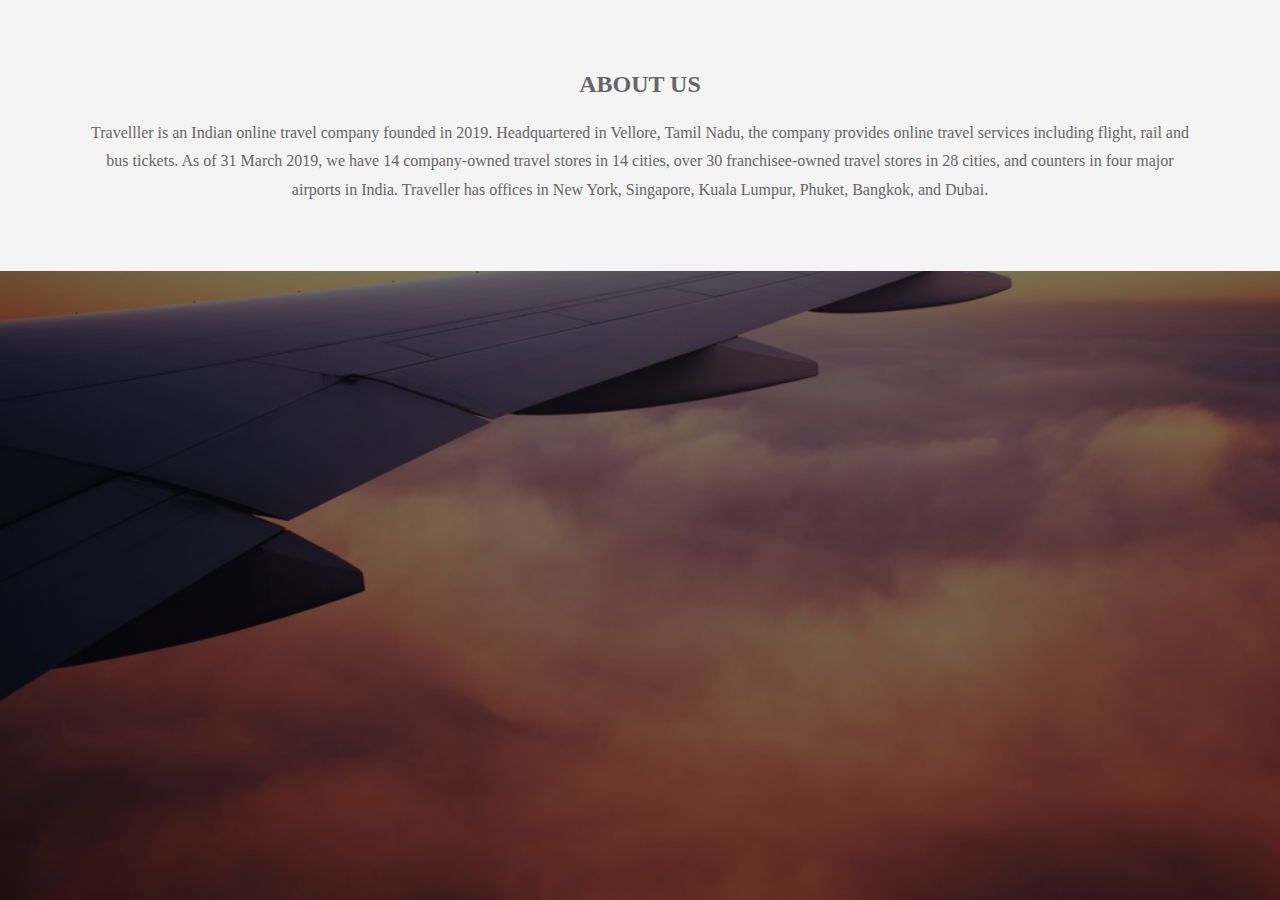
<file: about.html>
<!DOCTYPE html>
<html>
<head>
	<title>ABOUT</title>
	<link rel="stylesheet" type="text/css" href="css/style.css">
	<link rel="stylesheet" href="css/animate.css">
</head>
<body>
	<header>
	<section class="section section-light">
			<h2 class="slideInUp animated">ABOUT US</h2>
			<p>
				Travelller is an Indian online travel company founded in 2019. Headquartered in Vellore, Tamil Nadu, the company provides online travel services including flight, rail and bus tickets. As of 31 March 2019, we have 14 company-owned travel stores in 14 cities, over 30 franchisee-owned travel stores in 28 cities, and counters in four major airports in India. Traveller has offices in New York, Singapore, Kuala Lumpur, Phuket, Bangkok, and Dubai.
			</p>
	</section>
</header>
</body>
</html>
</file>
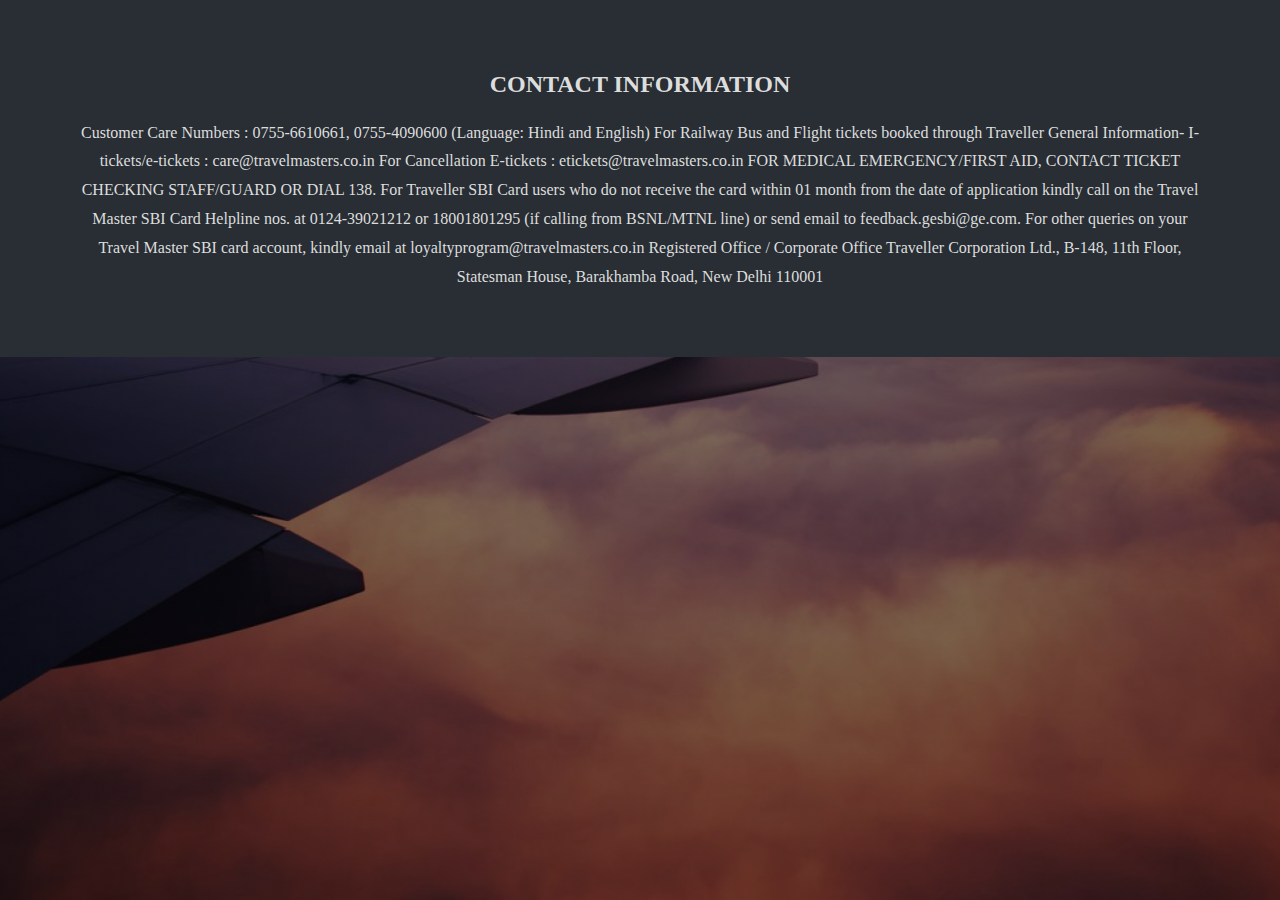
<file: contact.html>
<!DOCTYPE html>
<html>
<head>
	<title>CONTACT INFORMATION</title>
	<link rel="stylesheet" type="text/css" href="css/style.css">
	<link rel="stylesheet" href="css/animate.css">
</head>
<body>
	<header>
	<section class="section section-dark">
			<h2 class="slideInUp animated">CONTACT INFORMATION</h2>
			<p>
				Customer Care Numbers : 0755-6610661, 0755-4090600 (Language: Hindi and English)
				For Railway Bus and Flight tickets booked through Traveller
				General Information-
				I-tickets/e-tickets : care@travelmasters.co.in
				For Cancellation E-tickets : etickets@travelmasters.co.in
				FOR MEDICAL EMERGENCY/FIRST AID, CONTACT TICKET CHECKING STAFF/GUARD OR DIAL 138.

				For Traveller SBI Card users who do not receive the card within 01 month from the date of application kindly call on the Travel Master SBI Card Helpline nos. at 0124-39021212 or 18001801295 (if calling from BSNL/MTNL line) or send email to feedback.gesbi@ge.com. For other queries on your Travel Master SBI card account, kindly email at loyaltyprogram@travelmasters.co.in
				Registered Office / Corporate Office
				Traveller Corporation Ltd.,
				B-148, 11th Floor, Statesman House,
				Barakhamba Road, New Delhi 110001
			</p>
	</section>
</header>
</body>
</html>
</file>
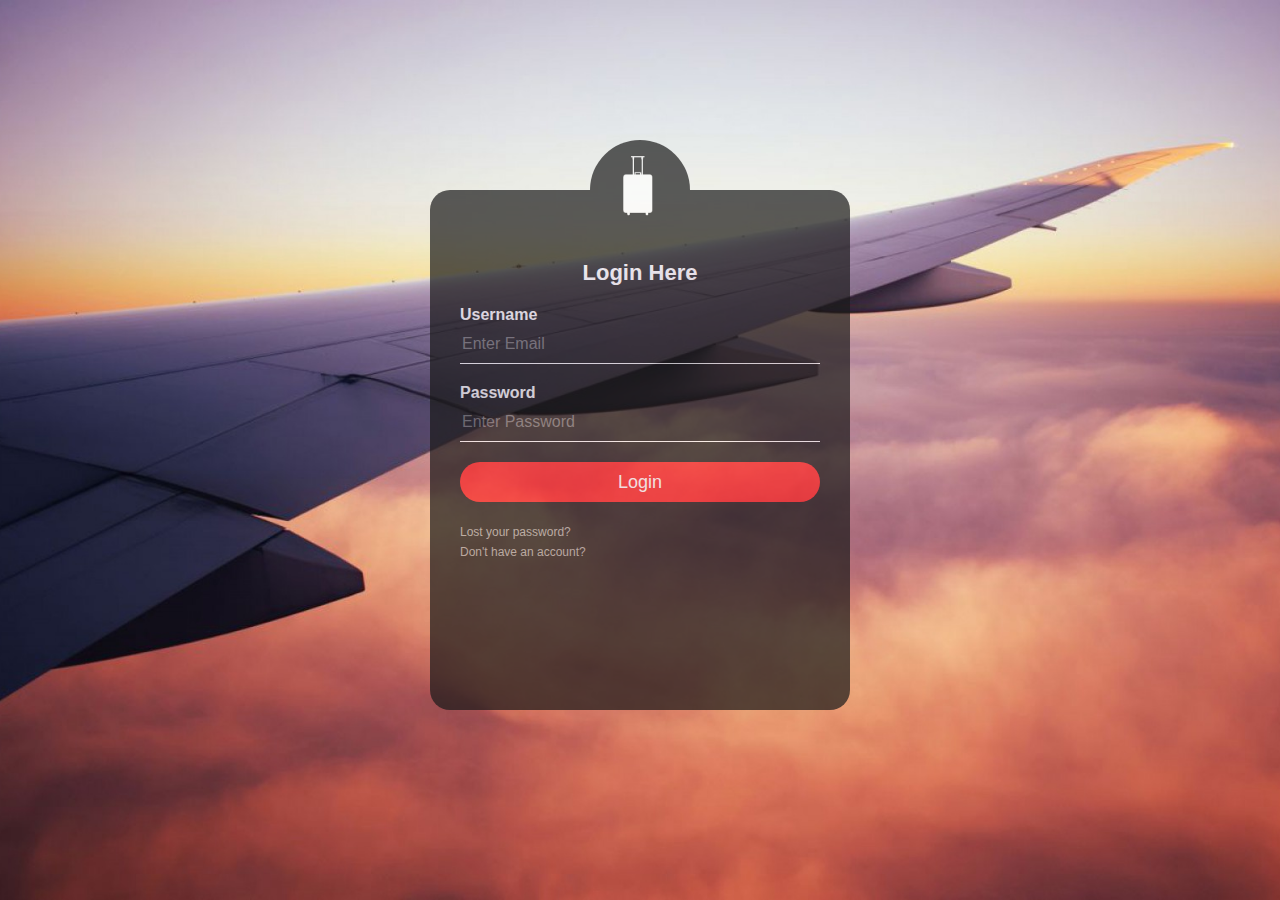
<file: login.html>
<html>
<head>
<title>Login Form Design</title>
    <link rel="stylesheet" type="text/css" href="stylesignup.css">
    <link rel="stylesheet" href="css/animate.css">
<body>
    <div class="loginbox">
    <img src="trave.png" class="trave">
        <h1>Login Here</h1>
        <form class="slideInUp animated">
            <p>Username</p>
            <input type="text" name="" placeholder="Enter Email">
            <p>Password</p>
            <input type="password" name="" placeholder="Enter Password">
            <input type="submit" name="" value="Login">
            <a href="#">Lost your password?</a><br>
            <a href="signup.html">Don't have an account?</a>
        </form>   
    </div>
</body>
</head>
</html>
</file>
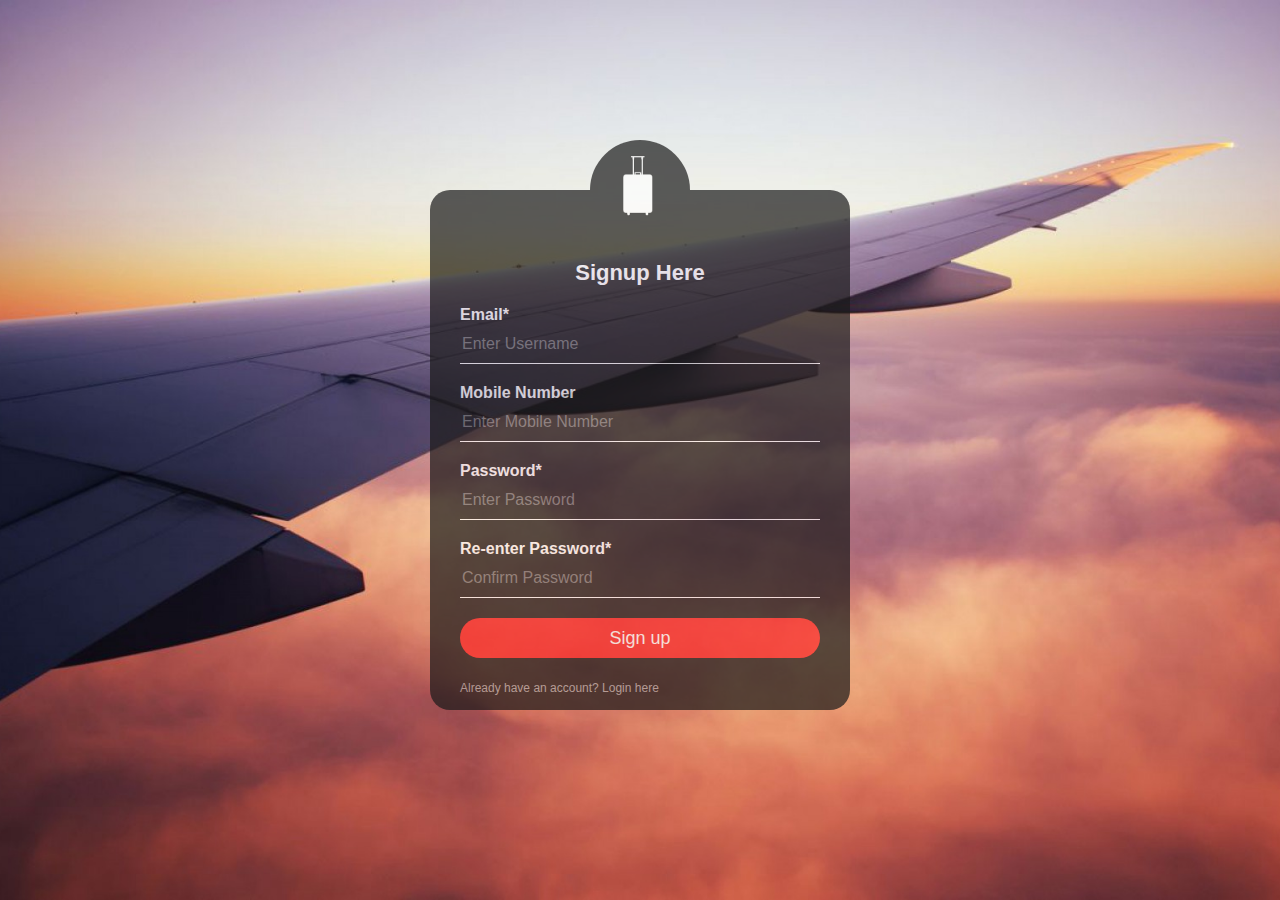
<file: signup.html>
<html>
<head>
<title>SignUp</title>
    <link rel="stylesheet" type="text/css" href="stylesignup.css">
    <link rel="stylesheet" href="css/animate.css">
<body>
    <div class="loginbox">
    <img src="trave.png" class="trave">
        <h1>Signup Here</h1>
        <form>
            <p>Email*</p>
            <input type="text" name="" placeholder="Enter Username">
            <p>Mobile Number</p>
            <input type="text" name="" placeholder="Enter Mobile Number">
            <p>Password*</p>
            <input type="password" name="" placeholder="Enter Password">
            <p>Re-enter Password*</p>
            <input type="password" name="" placeholder="Confirm Password">
            <input type="submit" name="" value="Sign up">
            
            <a href="#">Already have an account? Login here</a><br>
        
        </form>
    </div>

</body>
</head>
</html>
</file>
<file: css/style.css>
body, html{
	height:100%;
	margin: 0;
	padding: 0;
	font-family: Bahnschrift;
	font-weight: 400;
	line-height: 1.8em;
	color:#666; 
}

header{
	background-image:linear-gradient(rgba(0,0,0,0.5),rgba(0,0,0,0.5)), url(../1.jpg);
	height: 100vh;
	background-size: cover;
	background-position: center;
}

ul{
	float: right;
	list-style-type: none;
	margin-top: 25px
}

ul li{
	display: inline-block;
}

ul li a{
	text-decoration: none;
	color: #fff;
	padding: 5px 20px;
	border: 1px solid transparent;
	transition: 0.6s ease;
}

ul li a:hover{
	background-color: #fff;
	color: #000;
}

ul li.active a{
	background-color: #fff;
	color: #000;
}
.logo img{
	float: left;
	width: 150px;
	height: auto;
}

.main{
	max-width: 1200px;
	margin: auto;
}

.title{
	position: absolute;
	top: 40%;
	left: 50%;
	transform: translate(-50%,-50%);
}

.title h1{
	color: #fff;
	font-size: 75px;
}

.subtitle{
	position: absolute;
	top: 50%;
	left: 30%;
	color:#fff;
}

.subtitle2{
	position: absolute;
	top: 55%;
	left: 27%;
	color:#fff;
}

.button{
	position: absolute;
	top: 70%;
	left: 50%;
	transform: translate(-50%,-50%);
}

.btn{
	border: 1px solid #fff;
	padding: 10px 30px;
	color: #fff;
	text-decoration: none;
	transition: 0.6s ease;
}

.btn:hover{
	background-color: #fff;
	color: #000;
}

.pimg1, .pimg2, .pimg3{
	position:relative;
	opacity:0.70;
	background-position: center; 
	background-size: cover;
	background-repeat: no-repeat;
	background-attachment: fixed;
}

.pimg1{
	background-image:url('../image1.jpg');
	height:70vh;
	width:100%;
}

.pimg2 {
	background-image:url('../image2.jpg');
	height:70vh;
	width:100%;
}

.pimg3 {
	background-image:url('../image3.jpg');
	height:70vh;
	width:100%;
}

.section{
	text-align:center;
	padding: 50px 80px;
}

.section-light{
	background-color:#f4f4f4;
	color:#666;
}

.section-dark{
	background-color:#282e34;
	color:#ddd;
}

.ptext{
	position:absolute;
	top:50%;
	width:100%;
	text-align: center;
	color:#000;
	font-size:40px;
	letter-spacing:8px;
	text-transform:uppercase;
}

.ptext .border{
	background-color: #111;
	color:#fff;
	padding:20px;
}

.ptext .border.trans{
	background-color: transparent;
}
</file>
<file: stylesignup.css>
body{
    margin: 0;
    padding: 0;
    background: url(1.jpg);
    background-size: cover;
    background-position: center;
    font-family: sans-serif;
    opacity: 0.7;
}

.loginbox{
    width: 420px;
    height: 520px;
    background: #1A1A1A;
    color: #fff;
    top: 50%;
    left: 50%;
    position: absolute;
    transform: translate(-50%,-50%);
    box-sizing: border-box;
    padding: 70px 30px;
    border-radius: 20px;
}

.trave{
    width: 100px;
    height: 100px;
    border-radius: 50%;
    position: absolute;
    top: -50px;
    left: calc(50% - 50px);
}

h1{
    margin: 0;
    padding: 0 0 20px;
    text-align: center;
    font-size: 22px;
}

.loginbox p{
    margin: 0;
    padding: 0;
    font-weight: bold;
}

.loginbox input{
    width: 100%;
    margin-bottom: 20px;
}

.loginbox input[type="text"], input[type="password"]
{
    border: none;
    border-bottom: 1px solid #fff;
    background: transparent;
    outline: none;
    height: 40px;
    color: #fff;
    font-size: 16px;
}
.loginbox input[type="submit"]
{
    border: none;
    outline: none;
    height: 40px;
    background: #fb2525;
    color: #fff;
    font-size: 18px;
    border-radius: 20px;
}
.loginbox input[type="submit"]:hover
{
    cursor: pointer;
    background: #c98198;
    color: #000;
}

/*For forgot password*/
.loginbox a{
    text-decoration: none;
    font-size: 12px;
    line-height: 20px;
    color: darkgrey;
}

.loginbox a:hover
{
    color: #ffc107;
}
</file>
